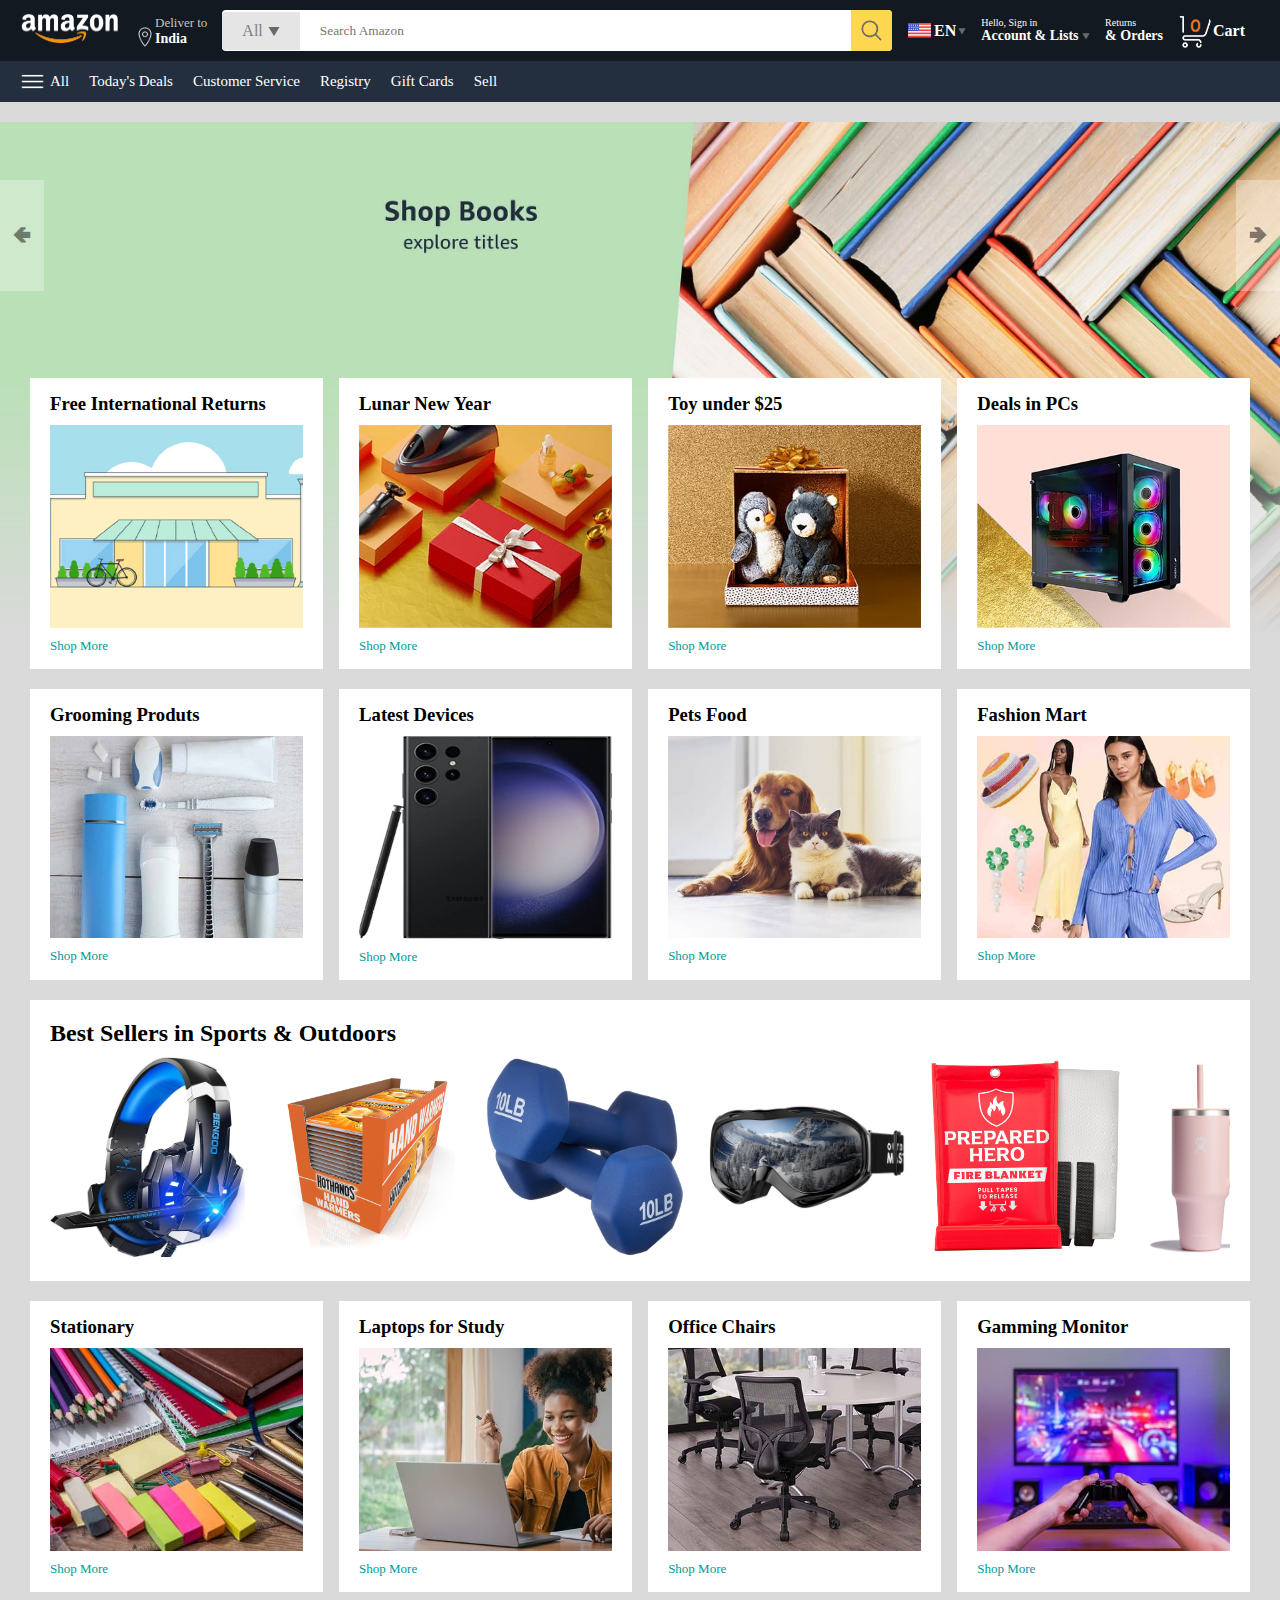
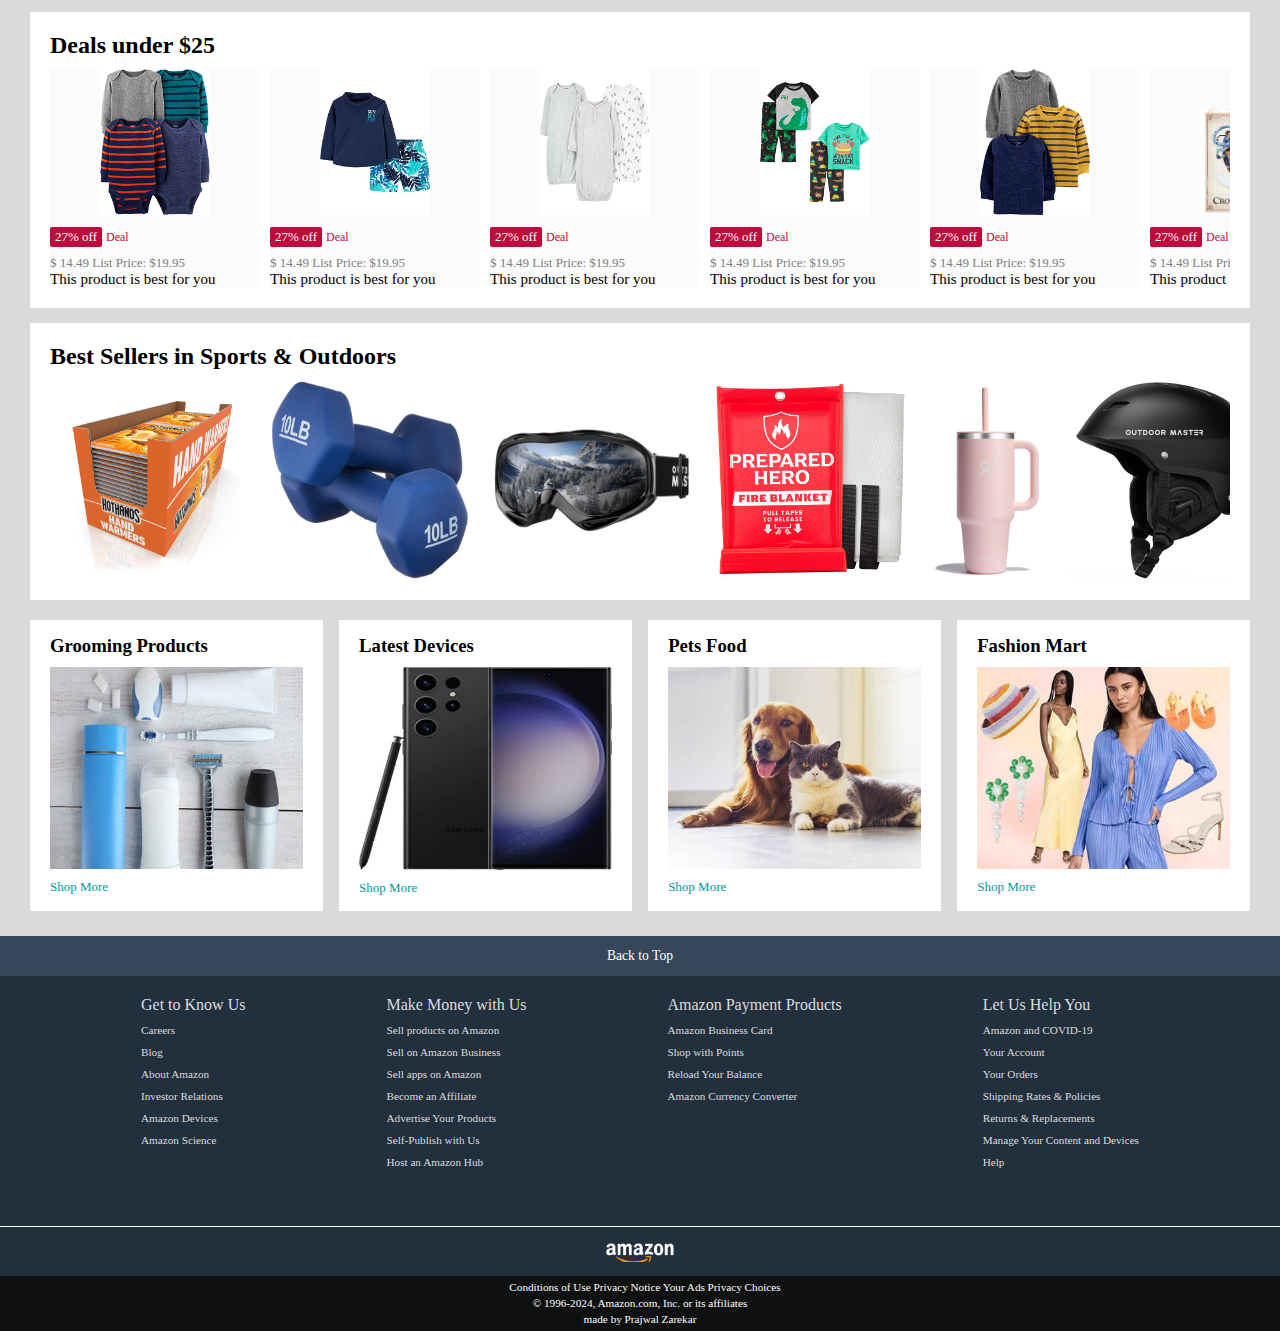
<file: index.html>
<!DOCTYPE html>
<html lang="en">
<head>
    <meta charset="UTF-8">
    <meta name="viewport" content="width=device-width, initial-scale=1.0">
    <title>Amazon Clone</title>
    <link rel="stylesheet" href="style.css">

</head>

<body>
    <nav>
        <a href="/"><img src="./assets/amazon_logo.png" width="100" alt="img"></a>

        <div class="nav-country">
            <img src="./assets/location_icon.png" height="20" alt="">
            <div>
                <p>Deliver to</p>
                <h1>India</h1>
            </div>
        </div>

        <div class="nav-search">
            <div class="nav-search-category">
                <p>All</p>
                <img src="./assets/dropdown_icon.png" height="12" alt="">
            </div>
            <input type="text" class="nav-search-input" placeholder="Search Amazon">
            <img src="./assets/search_icon.png" class="nav-search-icon" alt="">
        </div>

        <div class="nav-language">
            <img src="./assets/us_flag.png" width="25px" alt="">
            <p>EN</p>
            <img src="./assets/dropdown_icon.png" width="8px" alt="">
        </div>

        <div class="nav-text">
            <p><a href="/signin.html">Hello, Sign in</a></p>
            <h1>Account & Lists <img src="./assets/dropdown_icon.png" width="8px" alt=""></h1>
        </div>

        <div class="nav-text">
            <p>Returns</p>
            <h1>& Orders</h1>
        </div>

        <a href="/signin.html" class="mobile-user-icon" style="display: none;">
            <img src="./assets/user.png" alt="">
        </a>

        <a href="/cart.html" class="nav-cart">
            <img src="./assets/cart_icon.png" width="35px" alt="">
            <h4>Cart</h4>
        </a>
    </nav>


    <div class="nav-bottom">
        <div>
            <img src="./assets/menu_icon.png" width="25px" alt="">
            <p>All</p>
        </div>
        <p>Today's Deals</p>
        <p>Customer Service</p>
        <p>Registry</p>
        <p>Gift Cards</p>
        <p>Sell</p>
    </div>


    <div class="header-slider">
        <a href="#" class="control-prev">&#129144</a>   <!--code for arrow-->
        <a href="#" class="control-next">&#129146</a>
        <ul>
            <img src="./assets/header1.jpg" class="header-img" alt="">
            <img src="./assets/header2.jpg" class="header-img" alt="">
            <img src="./assets/header3.jpg" class="header-img" alt="">
            <img src="./assets/header4.jpg" class="header-img" alt="">
            <img src="./assets/header5.jpg" class="header-img" alt="">
            <img src="./assets/header6.jpg" class="header-img" alt="">
        </ul>
    </div>

    
    <div class="box-row header-box">
        <div class="box-col">
            <h3>Free International Returns</h3>
            <img src="./assets/box1-1.jpg" alt="">
            <a href="/">Shop More</a>
        </div>

        <div class="box-col">
            <h3>Lunar New Year</h3>
            <img src="./assets/box1-2.jpg" alt="">
            <a href="/">Shop More</a>
        </div>

        <div class="box-col">
            <h3>Toy under $25</h3>
            <img src="./assets/box1-3.jpg" alt="">
            <a href="/">Shop More</a>
        </div>

        <div class="box-col">
            <h3>Deals in PCs</h3>
            <img src="./assets/box1-4.jpg" alt="">
            <a href="/">Shop More</a>
        </div>
    </div>

    <div class="box-row">
        <div class="box-col">
            <h3>Grooming Produts</h3>
            <img src="./assets/box2-1.jpg" alt="">
            <a href="/">Shop More</a>
        </div>

        <div class="box-col">
            <h3>Latest Devices</h3>
            <img src="./assets/box2-2.jpg" alt="">
            <a href="/">Shop More</a>
        </div>

        <div class="box-col">
            <h3>Pets Food</h3>
            <img src="./assets/box2-3.jpg" alt="">
            <a href="/">Shop More</a>
        </div>

        <div class="box-col">
            <h3>Fashion Mart</h3>
            <img src="./assets/box2-4.jpg" alt="">
            <a href="/">Shop More</a>
        </div>
    </div>


    <div class="products-slider">
        <h2>Best Sellers in Sports & Outdoors</h2>
        <div class="products">
            <a href="./product.html">
                <img src="./assets/product_img.jpg" alt="">
            </a>
            <img src="./assets/product1-1.jpg" alt="">
            <img src="./assets/product1-2.jpg" alt="">
            <img src="./assets/product1-3.jpg" alt="">
            <img src="./assets/product1-4.jpg" alt="">
            <img src="./assets/product1-5.jpg" alt="">
            <img src="./assets/product1-6.jpg" alt="">
            <img src="./assets/product1-7.jpg" alt="">
            <img src="./assets/product1-8.jpg" alt="">
            <img src="./assets/product1-9.jpg" alt="">
            <img src="./assets/product1-10.jpg" alt="">
        </div>
    </div>


    <div class="box-row">
        <div class="box-col">
            <h3>Stationary</h3>
            <img src="./assets/box3-1.jpg" alt="">
            <a href="/">Shop More</a>
        </div>

        <div class="box-col">
            <h3>Laptops for Study</h3>
            <img src="./assets/box3-2.jpg" alt="">
            <a href="/">Shop More</a>
        </div>

        <div class="box-col">
            <h3>Office Chairs</h3>
            <img src="./assets/box3-3.jpg" alt="">
            <a href="/">Shop More</a>
        </div>

        <div class="box-col">
            <h3>Gamming Monitor</h3>
            <img src="./assets/box3-4.jpg" alt="">
            <a href="/">Shop More</a>
        </div>
    </div>


    <div class="products-slider-with-price">
        <h2>Deals under $25</h2>
        <div class="products">
            <div class="product-card">
                <div class="product-img-container">
                    <img src="./assets/product2-1.jpg" alt="">
                </div>
                
                <div class="product-offer">
                    <p>27% off</p> <span>Deal</span>
                </div>
                
                <p class="product-price">$ <span>14.49</span> List Price: $19.95</p>
                <h4>This product is best for you</h4>
            </div>

            <div class="product-card">
                <div class="product-img-container">
                    <img src="./assets/product2-2.jpg" alt="">
                </div>
                
                <div class="product-offer">
                    <p>27% off</p> <span>Deal</span>
                </div>
                
                <p class="product-price">$ <span>14.49</span> List Price: $19.95</p>
                <h4>This product is best for you</h4>
            </div>

            <div class="product-card">
                <div class="product-img-container">
                    <img src="./assets/product2-3.jpg" alt="">
                </div>
                
                <div class="product-offer">
                    <p>27% off</p> <span>Deal</span>
                </div>
                
                <p class="product-price">$ <span>14.49</span> List Price: $19.95</p>
                <h4>This product is best for you</h4>
            </div>

            <div class="product-card">
                <div class="product-img-container">
                    <img src="./assets/product2-4.jpg" alt="">
                </div>
                
                <div class="product-offer">
                    <p>27% off</p> <span>Deal</span>
                </div>
                
                <p class="product-price">$ <span>14.49</span> List Price: $19.95</p>
                <h4>This product is best for you</h4>
            </div>

            <div class="product-card">
                <div class="product-img-container">
                    <img src="./assets/product2-5.jpg" alt="">
                </div>
                
                <div class="product-offer">
                    <p>27% off</p> <span>Deal</span>
                </div>
                
                <p class="product-price">$ <span>14.49</span> List Price: $19.95</p>
                <h4>This product is best for you</h4>
            </div>

            <div class="product-card">
                <div class="product-img-container">
                    <img src="./assets/product2-6.jpg" alt="">
                </div>
                
                <div class="product-offer">
                    <p>27% off</p> <span>Deal</span>
                </div>
                
                <p class="product-price">$ <span>14.49</span> List Price: $19.95</p>
                <h4>This product is best for you</h4>
            </div>

            <div class="product-card">
                <div class="product-img-container">
                    <img src="./assets/product2-7.jpg" alt="">
                </div>
                
                <div class="product-offer">
                    <p>27% off</p> <span>Deal</span>
                </div>
                
                <p class="product-price">$ <span>14.49</span> List Price: $19.95</p>
                <h4>This product is best for you</h4>
            </div>

            <div class="product-card">
                <div class="product-img-container">
                    <img src="./assets/product2-8.jpg" alt="">
                </div>
                
                <div class="product-offer">
                    <p>27% off</p> <span>Deal</span>
                </div>
                
                <p class="product-price">$ <span>14.49</span> List Price: $19.95</p>
                <h4>This product is best for you</h4>
            </div>

            <div class="product-card">
                <div class="product-img-container">
                    <img src="./assets/product2-9.jpg" alt="">
                </div>
                
                <div class="product-offer">
                    <p>27% off</p> <span>Deal</span>
                </div>
                
                <p class="product-price">$ <span>14.49</span> List Price: $19.95</p>
                <h4>This product is best for you</h4>
            </div>

            <div class="product-card">
                <div class="product-img-container">
                    <img src="./assets/product2-10.jpg" alt="">
                </div>
                
                <div class="product-offer">
                    <p>27% off</p> <span>Deal</span>
                </div>
                
                <p class="product-price">$ <span>14.49</span> List Price: $19.95</p>
                <h4>This product is best for you</h4>
            </div>

            <div class="product-card">
                <div class="product-img-container">
                    <img src="./assets/product2-11.jpg" alt="">
                </div>
                
                <div class="product-offer">
                    <p>27% off</p> <span>Deal</span>
                </div>
                
                <p class="product-price">$ <span>14.49</span> List Price: $19.95</p>
                <h4>This product is best for you</h4>
            </div>
        </div>
    </div>


    <div class="products-slider">
        <h2>Best Sellers in Sports & Outdoors</h2>
        <div class="products">
            <img src="./assets/product1-1.jpg" alt="">
            <img src="./assets/product1-2.jpg" alt="">
            <img src="./assets/product1-3.jpg" alt="">
            <img src="./assets/product1-4.jpg" alt="">
            <img src="./assets/product1-5.jpg" alt="">
            <img src="./assets/product1-6.jpg" alt="">
            <img src="./assets/product1-7.jpg" alt="">
            <img src="./assets/product1-8.jpg" alt="">
            <img src="./assets/product1-9.jpg" alt="">
            <img src="./assets/product1-10.jpg" alt="">
        </div>
    </div>

    <div class="box-row">
        <div class="box-col">
            <h3>Grooming Products</h3>
            <img src="./assets/box2-1.jpg" alt="">
            <a href="/">Shop More</a>
        </div>

        <div class="box-col">
            <h3>Latest Devices</h3>
            <img src="./assets/box2-2.jpg" alt="">
            <a href="/">Shop More</a>
        </div>

        <div class="box-col">
            <h3>Pets Food</h3>
            <img src="./assets/box2-3.jpg" alt="">
            <a href="/">Shop More</a>
        </div>

        <div class="box-col">
            <h3>Fashion Mart</h3>
            <img src="./assets/box2-4.jpg" alt="">
            <a href="/">Shop More</a>
        </div>
    </div>
    

    <footer>
        <div class="foot-panel1">
            Back to Top
        </div>

        <div class="foot-panel2">
            <ul>
                <p>Get to Know Us</p>
                    <a>Careers</a>
                    <a>Blog</a>
                    <a>About Amazon</a>
                    <a>Investor Relations</a>
                    <a>Amazon Devices</a>
                    <a>Amazon Science</a>
            </ul>

            <ul>
                <p>Make Money with Us</p>
                    <a>Sell products on Amazon</a>
                    <a>Sell on Amazon Business</a>
                    <a>Sell apps on Amazon</a>
                    <a>Become an Affiliate</a>
                    <a>Advertise Your Products</a>
                    <a>Self-Publish with Us</a>
                    <a>Host an Amazon Hub</a>
            </ul>

            <ul>
                <p>Amazon Payment Products</p>
                    <a>Amazon Business Card</a>
                    <a>Shop with Points</a>
                    <a>Reload Your Balance</a>
                    <a>Amazon Currency Converter</a>
            </ul>

            <ul>
                <p>Let Us Help You</p>
                    <a>Amazon and COVID-19</a>
                    <a>Your Account</a>
                    <a>Your Orders</a>
                    <a>Shipping Rates & Policies</a>
                    <a>Returns & Replacements</a>
                    <a>Manage Your Content and Devices</a>
                    <a>Help</a>
            </ul>
        </div>

        <div class="foot-panel3">
            <div class="logo"></div>
        </div>

        <div class="foot-panel4">
            <div class="pages">
                <a>Conditions of Use</a>
                <a>Privacy Notice</a>
                <a>Your Ads Privacy Choices</a>
            </div>

            <div class="copyright">
                © 1996-2024, Amazon.com, Inc. or its affiliates
                <p>made by Prajwal Zarekar</p>
            </div>
        </div>
        
    </footer>

    <script src="script.js"></script>

</body>
</html>
</file>
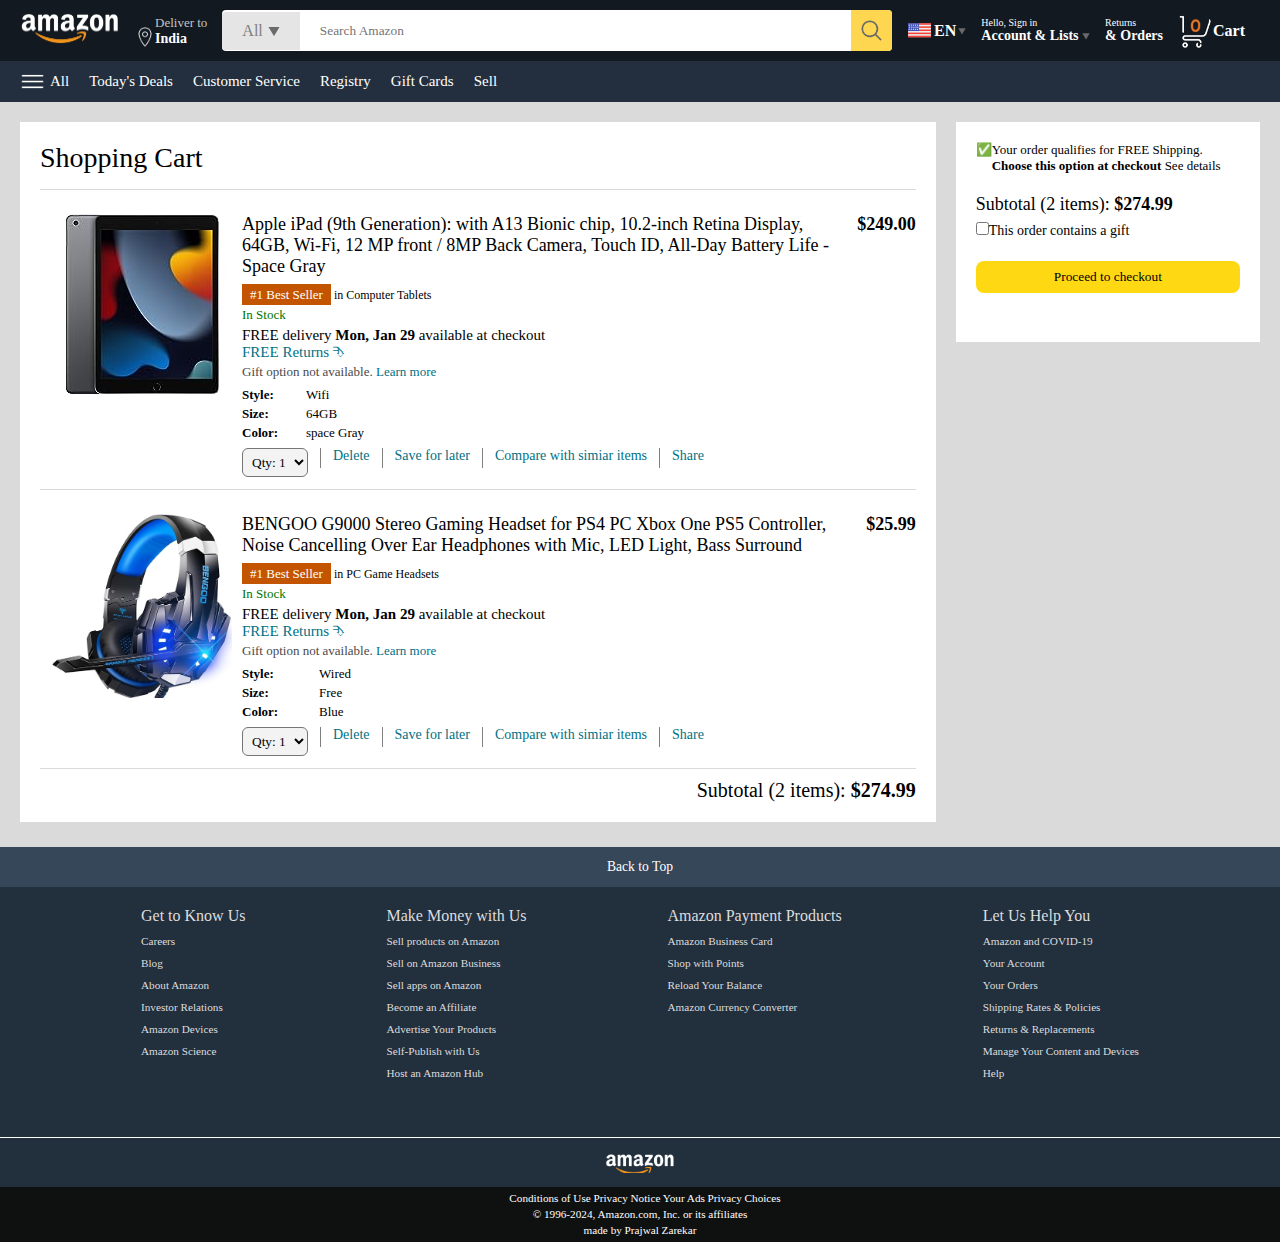
<file: cart.html>
<!DOCTYPE html>
<html lang="en">
<head>
    <meta charset="UTF-8">
    <meta name="viewport" content="width=device-width, initial-scale=1.0">
    <title>cart Page</title>

    <link rel="stylesheet" href="./style.css">

    <link rel="stylesheet" href="./cart.css">
</head>

<body>
    <nav>
        <a href="/"><img src="./assets/amazon_logo.png" width="100" alt="img"></a>

        <div class="nav-country">
            <img src="./assets/location_icon.png" height="20" alt="">
            <div>
                <p>Deliver to</p>
                <h1>India</h1>
            </div>
        </div>

        <div class="nav-search">
            <div class="nav-search-category">
                <p>All</p>
                <img src="./assets/dropdown_icon.png" height="12" alt="">
            </div>
            <input type="text" class="nav-search-input" placeholder="Search Amazon">
            <img src="./assets/search_icon.png" class="nav-search-icon" alt="">
        </div>

        <div class="nav-language">
            <img src="./assets/us_flag.png" width="25px" alt="">
            <p>EN</p>
            <img src="./assets/dropdown_icon.png" width="8px" alt="">
        </div>

        <div class="nav-text">
            <p><a href="/signin.html">Hello, Sign in</a></p>
            <h1>Account & Lists <img src="./assets/dropdown_icon.png" width="8px" alt=""></h1>
        </div>

        <div class="nav-text">
            <p>Returns</p>
            <h1>& Orders</h1>
        </div>

        <a href="" class="nav-cart">
            <img src="./assets/cart_icon.png" width="35px" alt="">
            <h4>Cart</h4>
        </a>
    </nav>


    <div class="nav-bottom">
        <div>
            <img src="./assets/menu_icon.png" width="25px" alt="">
            <p>All</p>
        </div>
        
        <p>Today's Deals</p>
        <p>Customer Service</p>
        <p>Registry</p>
        <p>Gift Cards</p>
        <p>Sell</p>
    </div>
    
    
    <div class="cart">
        <div class="cart-left">
            <h1>Shopping Cart</h1>
            <hr>
            <div class="product-cart-list">
                <img src="./assets/ipad_img.jpg" alt="" width="180px">
                <div>
                    <div class="product-cart-titleprice">
                        <p>
                            Apple iPad (9th Generation): with A13 Bionic chip, 10.2-inch 
                            Retina Display, 64GB, Wi-Fi, 12 MP front / 8MP Back Camera, 
                            Touch ID, All-Day Battery Life - Space Gray
                        </p>

                        <p><b>$249.00</b></p>
                    </div>

                    <p class="product-cart-bestseller">
                        <span>#1 Best Seller</span> in Computer Tablets
                    </p>
                    <p class="product-cart-stock">In Stock</p>
                    <p class="product-cart-delivery">FREE delivery <b>Mon, Jan 29</b> available at checkout</p>
                    <p class="product-cart-returns">FREE Returns &#11191</p>
                    <p class="product-cart-giftoption">Gift option not available. <span>Learn more</span></p>

                    <div class="product-cart-specs">
                        <p><b>Style:</b></p> <p>Wifi</p>
                        <p><b>Size:</b></p> <p>64GB</p>
                        <p><b>Color:</b></p> <p>space Gray</p>
                    </div>

                    <div class="cart-list-action">
                        <select>
                            <option value="1">Qty: 1</option>
                            <option value="2">Qty: 2</option>
                            <option value="3">Qty: 3</option>
                            <option value="4">Qty: 4</option>
                            <option value="5">Qty: 5</option>
                        </select>
                        <hr>

                        <p class="action-btn">Delete</p>
                        <hr>
                        <p class="action-btn">Save for later</p>
                        <hr>
                        <p class="action-btn">Compare with simiar items</p>
                        <hr>
                        <p class="action-btn">Share</p>

                    </div>
                </div>
            </div>
            <hr>

            <div class="product-cart-list">
                <img src="./assets/product_img.jpg" alt="" width="180px">
                <div>
                    <div class="product-cart-titleprice">
                        <p>
                            BENGOO G9000 Stereo Gaming Headset for PS4 PC Xbox One PS5 
                            Controller, Noise Cancelling Over Ear Headphones with Mic, 
                            LED Light, Bass Surround
                        </p>

                        <p><b>$25.99</b></p>
                    </div>

                    <p class="product-cart-bestseller">
                        <span>#1 Best Seller</span> in PC Game Headsets
                    </p>
                    <p class="product-cart-stock">In Stock</p>
                    <p class="product-cart-delivery">FREE delivery <b>Mon, Jan 29</b> available at checkout</p>
                    <p class="product-cart-returns">FREE Returns &#11191</p>
                    <p class="product-cart-giftoption">Gift option not available. <span>Learn more</span></p>

                    <div class="product-cart-specs">
                        <p><b>Style:</b></p> <p>Wired</p>
                        <p><b>Size:</b></p> <p>Free</p>
                        <p><b>Color:</b></p> <p>Blue</p>
                    </div>

                    <div class="cart-list-action">
                        <select>
                            <option value="1">Qty: 1</option>
                            <option value="2">Qty: 2</option>
                            <option value="3">Qty: 3</option>
                            <option value="4">Qty: 4</option>
                            <option value="5">Qty: 5</option>
                        </select>
                        <hr>

                        <p class="action-btn">Delete</p>
                        <hr>
                        <p class="action-btn">Save for later</p>
                        <hr>
                        <p class="action-btn">Compare with simiar items</p>
                        <hr>
                        <p class="action-btn">Share</p>

                    </div>
                </div>
            </div>
            <hr>
            
            <div class="cart-list-subtotal">
                Subtotal (2 items): <b>$274.99</b>
            </div>
        </div>
        
        
        <div class="cart-right">
            <div class="cart-free-delivery">
                <p>&#x2705</p>
                <p>Your order qualifies for FREE Shipping. <b>Choose this option at 
                    checkout</b> See details</p>
            </div>

            <p class="cart-subtotal">Subtotal (2 items): <b>$274.99</b></p>
            <p class="cart-right-gift"><input type="checkbox">This order contains a gift</p>

            <button>Proceed to checkout</button>
        </div>
    </div>


    <footer>
        <div class="foot-panel1">
            Back to Top
        </div>

        <div class="foot-panel2">
            <ul>
                <p>Get to Know Us</p>
                    <a>Careers</a>
                    <a>Blog</a>
                    <a>About Amazon</a>
                    <a>Investor Relations</a>
                    <a>Amazon Devices</a>
                    <a>Amazon Science</a>
            </ul>

            <ul>
                <p>Make Money with Us</p>
                    <a>Sell products on Amazon</a>
                    <a>Sell on Amazon Business</a>
                    <a>Sell apps on Amazon</a>
                    <a>Become an Affiliate</a>
                    <a>Advertise Your Products</a>
                    <a>Self-Publish with Us</a>
                    <a>Host an Amazon Hub</a>
            </ul>

            <ul>
                <p>Amazon Payment Products</p>
                    <a>Amazon Business Card</a>
                    <a>Shop with Points</a>
                    <a>Reload Your Balance</a>
                    <a>Amazon Currency Converter</a>
            </ul>

            <ul>
                <p>Let Us Help You</p>
                    <a>Amazon and COVID-19</a>
                    <a>Your Account</a>
                    <a>Your Orders</a>
                    <a>Shipping Rates & Policies</a>
                    <a>Returns & Replacements</a>
                    <a>Manage Your Content and Devices</a>
                    <a>Help</a>
            </ul>
        </div>

        <div class="foot-panel3">
            <div class="logo"></div>
        </div>

        <div class="foot-panel4">
            <div class="pages">
                <a>Conditions of Use</a>
                <a>Privacy Notice</a>
                <a>Your Ads Privacy Choices</a>
            </div>

            <div class="copyright">
                © 1996-2024, Amazon.com, Inc. or its affiliates
                <p>made by Prajwal Zarekar</p>
            </div>
        </div>
        
    </footer>
</body>
</html>
</file>
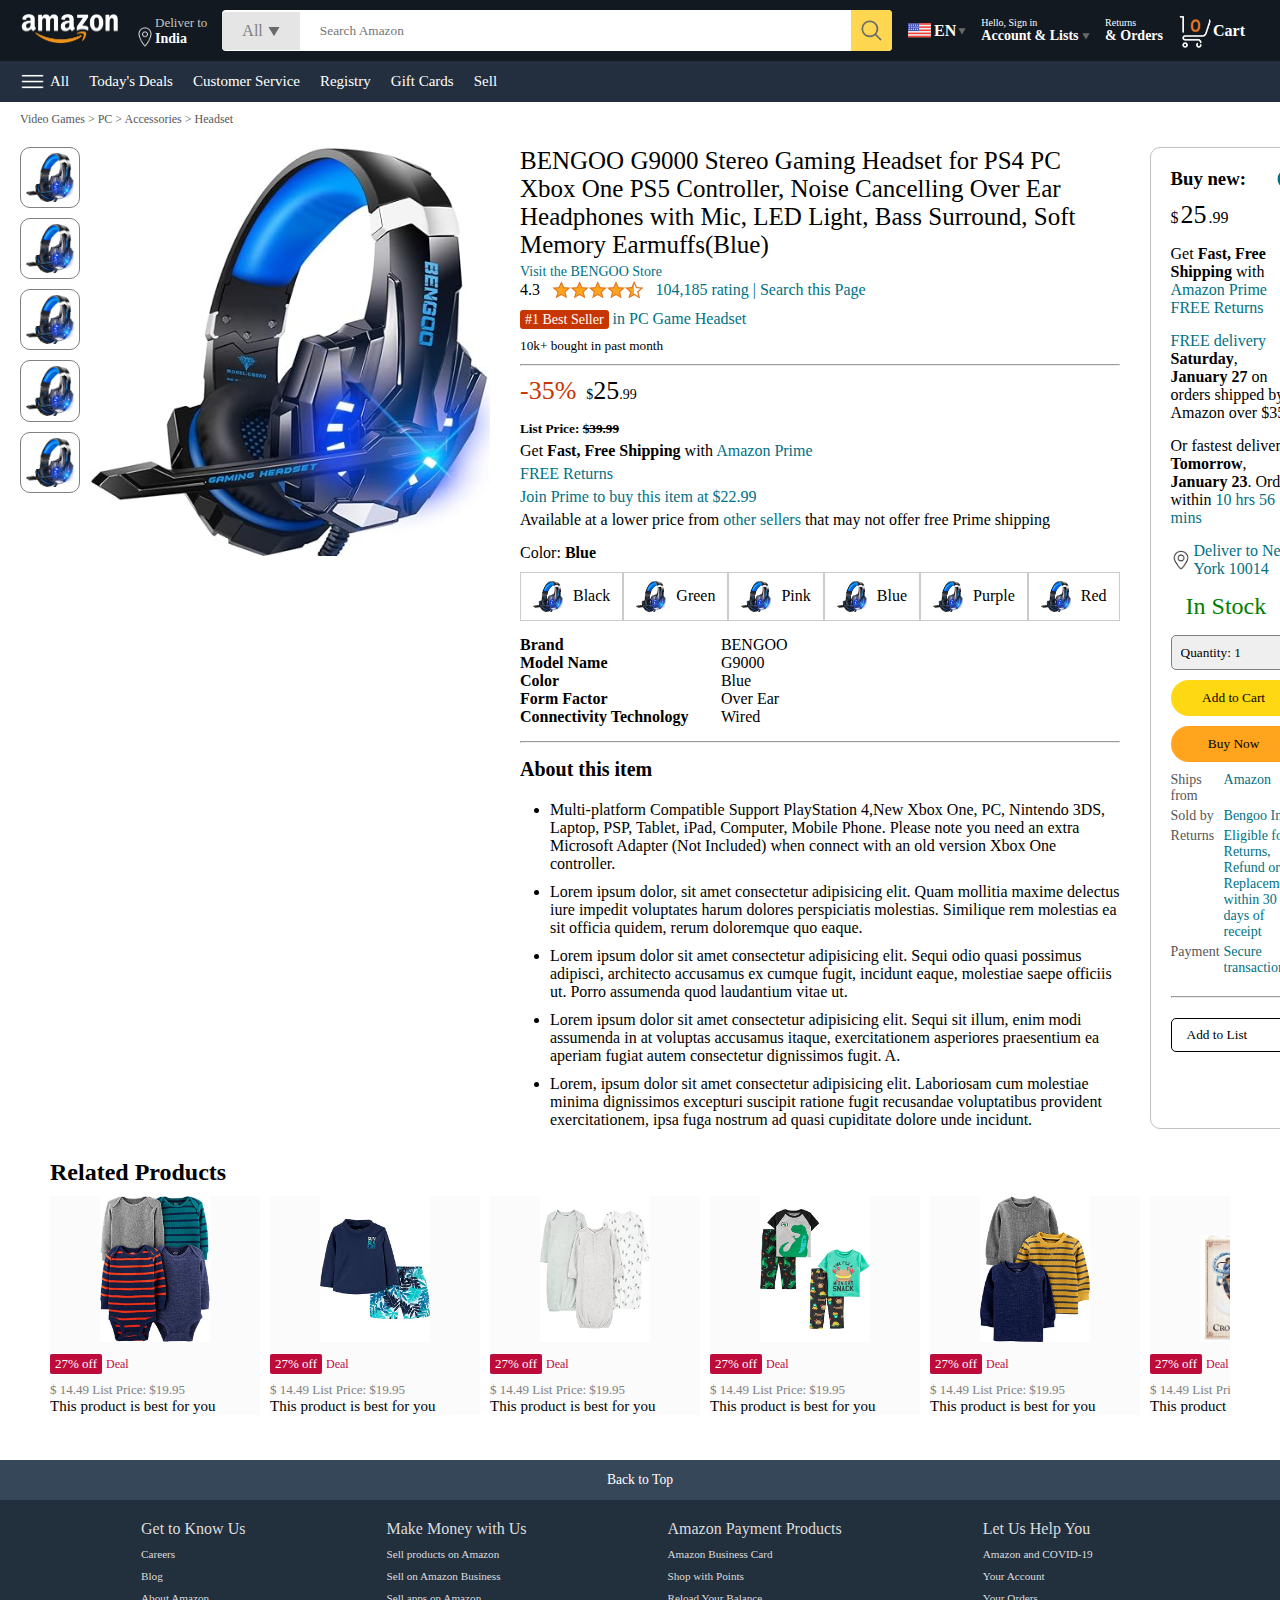
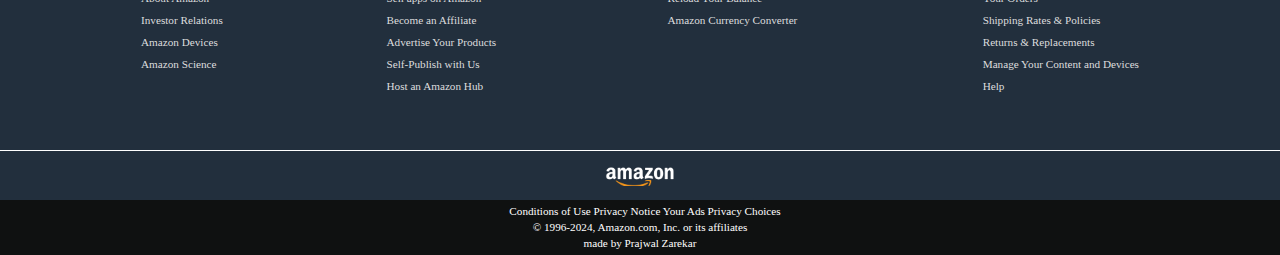
<file: product.html>
<!DOCTYPE html>
<html lang="en">
<head>
    <meta charset="UTF-8">
    <meta name="viewport" content="width=device-width, initial-scale=1.0">
    <title>Product Page</title>
    
    <link rel="stylesheet" href="style.css">
    
    <link rel="stylesheet" href="product.css">
</head>
<body>
    <nav>
        <a href="/"><img src="./assets/amazon_logo.png" width="100" alt="img"></a>

        <div class="nav-country">
            <img src="./assets/location_icon.png" height="20" alt="">
            <div>
                <p>Deliver to</p>
                <h1>India</h1>
            </div>
        </div>

        <div class="nav-search">
            <div class="nav-search-category">
                <p>All</p>
                <img src="./assets/dropdown_icon.png" height="12" alt="">
            </div>
            <input type="text" class="nav-search-input" placeholder="Search Amazon">
            <img src="./assets/search_icon.png" class="nav-search-icon" alt="">
        </div>

        <div class="nav-language">
            <img src="./assets/us_flag.png" width="25px" alt="">
            <p>EN</p>
            <img src="./assets/dropdown_icon.png" width="8px" alt="">
        </div>

        <div class="nav-text">
            <p><a href="/signin.html">Hello, Sign in</a></p>
            <h1>Account & Lists <img src="./assets/dropdown_icon.png" width="8px" alt=""></h1>
        </div>

        <div class="nav-text">
            <p>Returns</p>
            <h1>& Orders</h1>
        </div>

        <a href="/cart.html" class="nav-cart">
            <img src="./assets/cart_icon.png" width="35px" alt="">
            <h4>Cart</h4>
        </a>
    </nav>


    <div class="nav-bottom">
        <div>
            <img src="./assets/menu_icon.png" width="25px" alt="">
            <p>All</p>
        </div>
        <p>Today's Deals</p>
        <p>Customer Service</p>
        <p>Registry</p>
        <p>Gift Cards</p>
        <p>Sell</p>
    </div>

    <p class="breadcrum">
        Video Games > PC > Accessories > Headset
    </p>

    <div class="product-display">
        <div class="product-d-image">
            <div class="product-icons">
                <img src="./assets/product_img.jpg" width="60" alt="">
                <img src="./assets/product_img.jpg" width="60" alt="">
                <img src="./assets/product_img.jpg" width="60" alt="">
                <img src="./assets/product_img.jpg" width="60" alt="">
                <img src="./assets/product_img.jpg" width="60" alt="">
            </div>

            <div class="product-main-image">
                <img src="./assets/product_img.jpg" alt="" width="400">
            </div>
        </div>


        <div class="product-d-details">
            <p class="product-title">
                BENGOO G9000 Stereo Gaming Headset for PS4 PC Xbox One PS5 Controller,
                Noise Cancelling Over Ear Headphones with Mic, LED Light, Bass Surround,
                Soft Memory Earmuffs(Blue)
            </p>
            
            <p class="brand-store">Visit the BENGOO Store</p>

            <div class="product-rating">
                <div>
                    <div>4.3 <img src="./assets/rating_img.png" alt="" height="20px"></div>
                    <p>104,185 rating | Search this Page</p>
                </div>

                <p><span>#1 Best Seller</span> in PC Game Headset</p>
                <h5>10k+ bought in past month</h5>
                <hr>
            </div>

            <div class="product-d-price">
                <div>
                    <p>-35%</p>
                    <h1>$<span>25</span>.99</h1>
                </div>
                <h5>List Price: <span>$39.99</span></h5>
                <p>Get <b>Fast, Free Shipping</b> with <span>Amazon Prime</span></p>
                <p><span>FREE Returns</span></p>
                <p><span>Join Prime to buy this item at $22.99</span></p>
                <p>Available at a lower price from <span>other sellers</span> that 
                    may not offer free Prime shipping</p>
            </div>

            <div class="product-color-selection">
                <p>Color: <b>Blue</b></p>
                <div class="product-color-options">
                    <div class="option">
                        <img src="./assets/product_img.jpg" alt="" width="30px">
                        <p>Black</p>
                    </div>
                    
                    <div class="option">
                        <img src="./assets/product_img.jpg" alt="" width="30px">
                        <p>Green</p>
                    </div>
                    
                    <div class="option">
                        <img src="./assets/product_img.jpg" alt="" width="30px">
                        <p>Pink</p>
                    </div>
                    
                    <div class="option">
                        <img src="./assets/product_img.jpg" alt="" width="30px">
                        <p>Blue</p>
                    </div>
                    
                    <div class="option">
                        <img src="./assets/product_img.jpg" alt="" width="30px">
                        <p>Purple</p>
                    </div>
                    
                    <div class="option">
                        <img src="./assets/product_img.jpg" alt="" width="30px">
                        <p>Red</p>
                    </div>
                </div>
            </div>

            <div class="product-info">
                <p><b>Brand</b></p> <p>BENGOO</p>
                <p><b>Model Name</b></p> <p>G9000</p>
                <p><b>Color</b></p> <p>Blue</p>
                <p><b>Form Factor</b></p> <p>Over Ear</p>
                <p><b>Connectivity Technology</b></p> <p>Wired</p>
            </div>
            <hr>

            <div class="product-description">
                <h1>About this item</h1>
                <ul>
                    <li>
                        Multi-platform Compatible Support PlayStation 4,New Xbox One, PC,
                        Nintendo 3DS, Laptop, PSP, Tablet, iPad, Computer, Mobile Phone.
                        Please note you need an extra Microsoft Adapter (Not Included) when
                        connect with an old version Xbox One controller.
                    </li>
                    
                    <li>
                        Lorem ipsum dolor, sit amet consectetur adipisicing elit. Quam 
                        mollitia maxime delectus iure impedit voluptates harum dolores 
                        perspiciatis molestias. Similique rem molestias ea sit officia 
                        quidem, rerum doloremque quo eaque.
                    </li>
                    
                    <li>
                        Lorem ipsum dolor sit amet consectetur adipisicing elit. Sequi 
                        odio quasi possimus adipisci, architecto accusamus ex cumque 
                        fugit, incidunt eaque, molestiae saepe officiis ut. Porro 
                        assumenda quod laudantium vitae ut.
                    </li>
                    
                    <li>
                        Lorem ipsum dolor sit amet consectetur adipisicing elit. Sequi 
                        sit illum, enim modi assumenda in at voluptas accusamus itaque, 
                        exercitationem asperiores praesentium ea aperiam fugiat autem 
                        consectetur dignissimos fugit. A.
                    </li>
                    
                    <li>
                        Lorem, ipsum dolor sit amet consectetur adipisicing elit. 
                        Laboriosam cum molestiae minima dignissimos excepturi suscipit 
                        ratione fugit recusandae voluptatibus provident exercitationem, 
                        ipsa fuga nostrum ad quasi cupiditate dolore unde incidunt.
                    </li>
                </ul>
            </div>
        </div>
        

        <div class="product-d-purchase">
            <div class="title">
                <h3>Buy new:</h3> <img src="./assets/circle_icon.png" alt="" width="20px">
            </div>

            <h1 class="price">$<span>25</span>.99</h1>

            <div class="gap">
                <p>Get <b>Fast, Free Shipping</b> with <span>Amazon Prime</span></p>
                <p><span>FREE Returns</span></p>
            </div>

            <div class="gap">
                <p><span>FREE delivery</span> <b>Saturday</b>,</p>
                <p><b>January 27</b> on orders shipped by Amazon over $35</p>
            </div>

            <div class="gap">
                <p>Or fastest delivery <b>Tomorrow</b>, <b>January 23</b>. 
                    Order within <span>10 hrs 56 mins</span></p>
            </div>

            <div class="delivery-location">
                <img src="./assets/location_icon_dark.png" alt="" width="20px">
                <p><span>Deliver to New York 10014</span></p>
            </div>

            <h2 class="product-stock">In Stock</h2>

            <select class="product-quantity">
                <option value="1">Quantity: 1</option>
                <option value="2">Quantity: 2</option>
                <option value="3">Quantity: 3</option>
            </select> 

            <button class="btn">Add to Cart</button>
            <button class="btn product-buy">Buy Now</button>

            <div class="product-seller-info">
                <p>Ships from</p> <p><span>Amazon</span></p>
                <p>Sold by</p> <p><span>Bengoo Inc.</span></p>
                <p>Returns</p> <p><span>Eligible for Returns, Refund or Replacement 
                    within 30 days of receipt</span></p>
                <p>Payment</p> <p><span>Secure transaction</span></p>
            </div>
            <hr>

            <button class="product-add-list">Add to List</button>
        </div>
    </div>


    <div class="products-slider-with-price">
        <h2>Related Products</h2>
        <div class="products">
            <div class="product-card">
                <div class="product-img-container">
                    <img src="./assets/product2-1.jpg" alt="">
                </div>
                
                <div class="product-offer">
                    <p>27% off</p> <span>Deal</span>
                </div>
                
                <p class="product-price">$ <span>14.49</span> List Price: $19.95</p>
                <h4>This product is best for you</h4>
            </div>

            <div class="product-card">
                <div class="product-img-container">
                    <img src="./assets/product2-2.jpg" alt="">
                </div>
                
                <div class="product-offer">
                    <p>27% off</p> <span>Deal</span>
                </div>
                
                <p class="product-price">$ <span>14.49</span> List Price: $19.95</p>
                <h4>This product is best for you</h4>
            </div>

            <div class="product-card">
                <div class="product-img-container">
                    <img src="./assets/product2-3.jpg" alt="">
                </div>
                
                <div class="product-offer">
                    <p>27% off</p> <span>Deal</span>
                </div>
                
                <p class="product-price">$ <span>14.49</span> List Price: $19.95</p>
                <h4>This product is best for you</h4>
            </div>

            <div class="product-card">
                <div class="product-img-container">
                    <img src="./assets/product2-4.jpg" alt="">
                </div>
                
                <div class="product-offer">
                    <p>27% off</p> <span>Deal</span>
                </div>
                
                <p class="product-price">$ <span>14.49</span> List Price: $19.95</p>
                <h4>This product is best for you</h4>
            </div>

            <div class="product-card">
                <div class="product-img-container">
                    <img src="./assets/product2-5.jpg" alt="">
                </div>
                
                <div class="product-offer">
                    <p>27% off</p> <span>Deal</span>
                </div>
                
                <p class="product-price">$ <span>14.49</span> List Price: $19.95</p>
                <h4>This product is best for you</h4>
            </div>

            <div class="product-card">
                <div class="product-img-container">
                    <img src="./assets/product2-6.jpg" alt="">
                </div>
                
                <div class="product-offer">
                    <p>27% off</p> <span>Deal</span>
                </div>
                
                <p class="product-price">$ <span>14.49</span> List Price: $19.95</p>
                <h4>This product is best for you</h4>
            </div>

            <div class="product-card">
                <div class="product-img-container">
                    <img src="./assets/product2-7.jpg" alt="">
                </div>
                
                <div class="product-offer">
                    <p>27% off</p> <span>Deal</span>
                </div>
                
                <p class="product-price">$ <span>14.49</span> List Price: $19.95</p>
                <h4>This product is best for you</h4>
            </div>

            <div class="product-card">
                <div class="product-img-container">
                    <img src="./assets/product2-8.jpg" alt="">
                </div>
                
                <div class="product-offer">
                    <p>27% off</p> <span>Deal</span>
                </div>
                
                <p class="product-price">$ <span>14.49</span> List Price: $19.95</p>
                <h4>This product is best for you</h4>
            </div>

            <div class="product-card">
                <div class="product-img-container">
                    <img src="./assets/product2-9.jpg" alt="">
                </div>
                
                <div class="product-offer">
                    <p>27% off</p> <span>Deal</span>
                </div>
                
                <p class="product-price">$ <span>14.49</span> List Price: $19.95</p>
                <h4>This product is best for you</h4>
            </div>

            <div class="product-card">
                <div class="product-img-container">
                    <img src="./assets/product2-10.jpg" alt="">
                </div>
                
                <div class="product-offer">
                    <p>27% off</p> <span>Deal</span>
                </div>
                
                <p class="product-price">$ <span>14.49</span> List Price: $19.95</p>
                <h4>This product is best for you</h4>
            </div>

            <div class="product-card">
                <div class="product-img-container">
                    <img src="./assets/product2-11.jpg" alt="">
                </div>
                
                <div class="product-offer">
                    <p>27% off</p> <span>Deal</span>
                </div>
                
                <p class="product-price">$ <span>14.49</span> List Price: $19.95</p>
                <h4>This product is best for you</h4>
            </div>
        </div>
    </div>


    <footer>
        <div class="foot-panel1">
            Back to Top
        </div>

        <div class="foot-panel2">
            <ul>
                <p>Get to Know Us</p>
                    <a>Careers</a>
                    <a>Blog</a>
                    <a>About Amazon</a>
                    <a>Investor Relations</a>
                    <a>Amazon Devices</a>
                    <a>Amazon Science</a>
            </ul>

            <ul>
                <p>Make Money with Us</p>
                    <a>Sell products on Amazon</a>
                    <a>Sell on Amazon Business</a>
                    <a>Sell apps on Amazon</a>
                    <a>Become an Affiliate</a>
                    <a>Advertise Your Products</a>
                    <a>Self-Publish with Us</a>
                    <a>Host an Amazon Hub</a>
            </ul>

            <ul>
                <p>Amazon Payment Products</p>
                    <a>Amazon Business Card</a>
                    <a>Shop with Points</a>
                    <a>Reload Your Balance</a>
                    <a>Amazon Currency Converter</a>
            </ul>

            <ul>
                <p>Let Us Help You</p>
                    <a>Amazon and COVID-19</a>
                    <a>Your Account</a>
                    <a>Your Orders</a>
                    <a>Shipping Rates & Policies</a>
                    <a>Returns & Replacements</a>
                    <a>Manage Your Content and Devices</a>
                    <a>Help</a>
            </ul>
        </div>

        <div class="foot-panel3">
            <div class="logo"></div>
        </div>

        <div class="foot-panel4">
            <div class="pages">
                <a>Conditions of Use</a>
                <a>Privacy Notice</a>
                <a>Your Ads Privacy Choices</a>
            </div>

            <div class="copyright">
                © 1996-2024, Amazon.com, Inc. or its affiliates
                <p>made by Prajwal Zarekar</p>
            </div>
        </div>
        
    </footer>
    
</body>
</html>
</file>
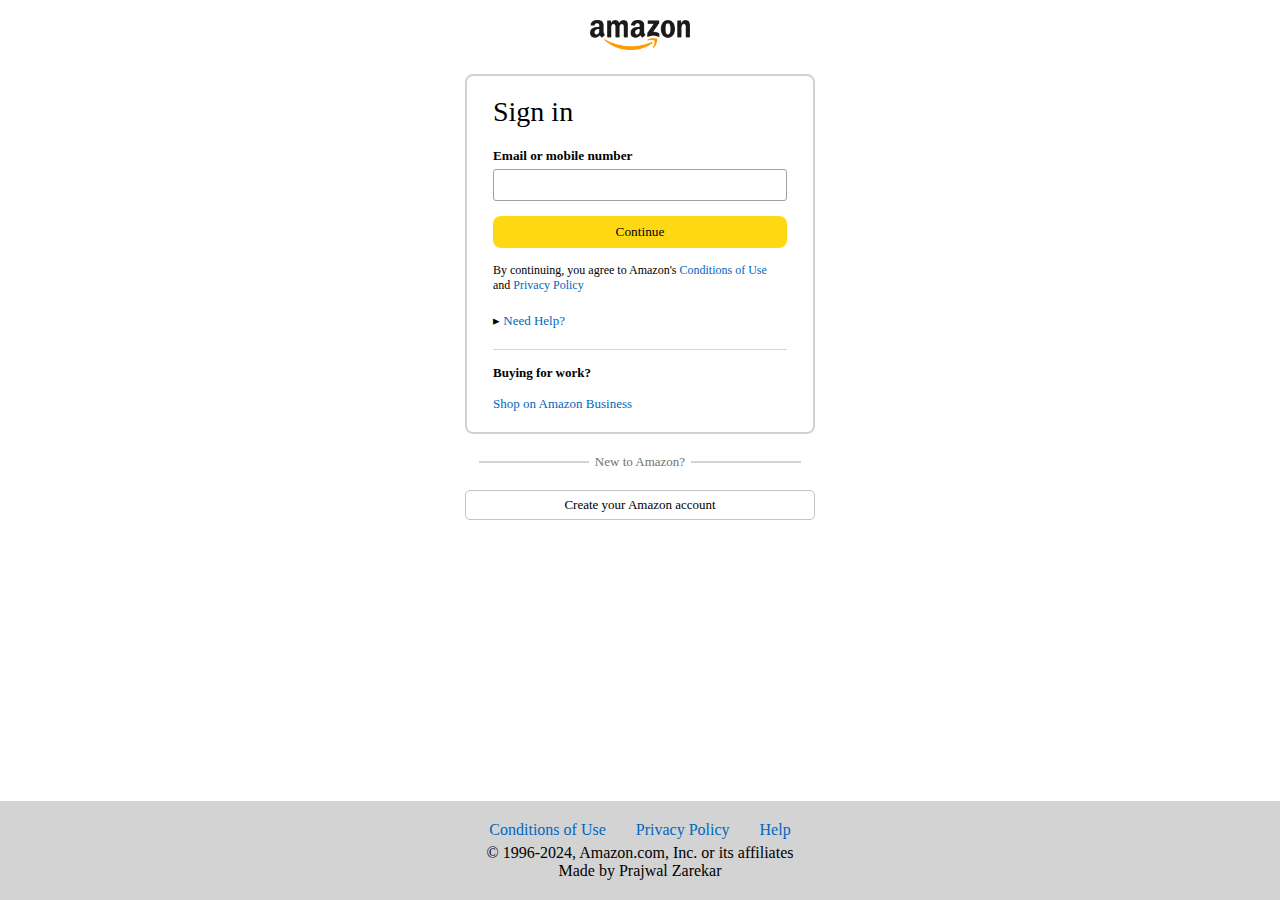
<file: signin.html>
<!DOCTYPE html>
<html lang="en">
<head>
    <meta charset="UTF-8">
    <meta name="viewport" content="width=device-width, initial-scale=1.0">
    <title>Sign In Page</title>

    <link rel="stylesheet" href="signin.css">

</head>

<body>
    <a href="/"><img class="logo" src="./assets/amazon_logo_dark.png" alt="" 
        width="100px"></a>
    
    <div class="signin-container">
        <h1 class="signin-title">Sign in</h1>
        <h5 class="input-lable">Email or mobile number</h5>
        
        <input type="text">
        
        <button>Continue</button>
        
        <p class="signin-condition">By continuing, you agree to Amazon's 
            <span>Conditions of Use</span> and <span>Privacy Policy</span>
        </p>

        <p class="signin-help">&#9656 <span>Need Help?</span></p>
        <hr>

        <h4>Buying for work?</h4>
        <p class="signin-business"><span>Shop on Amazon Business</span></p>
    </div>

    <div class="signin-bottom">
        <hr>
        <p>New to Amazon?</p>
        <hr>
    </div>

    <button class="signin-signup-btn">Create your Amazon account</button>

    
    <footer>
        <div class="footer-links">
            <a href="#">Conditions of Use</a>
            <a href="#">Privacy Policy</a>
            <a href="#">Help</a>
        </div>

        <p class="footer-copyright">
            © 1996-2024, Amazon.com, Inc. or its affiliates<br>
            Made by Prajwal Zarekar
        </p>
    </footer>
</body>
</html>
</file>
<file: style.css>
*{
    padding: 0;
    margin: 0;
    box-sizing: border-box;
    font-family: Georgia, 'Times New Roman', Times, serif;
}

body{
    background-color: #dadada;
}

a{
    text-decoration: none;
    color: inherit;
}

nav{
    display: flex;
    align-items: center;
    justify-content: space-between;
    background: #131921;
    padding: 10px 20px;
    color: white;
}

.nav-country{
    display: flex;
    align-items: end;
    margin-left: 15px;
    font-size: 13px;
    color: #c4c4c4;
}

.nav-country h1{
    color: #fff;
    font-size: 14px;
}

.nav-search{
    flex: 1;
    display: flex;
    align-items: center;
    background: #fff;
    color: gray;
    max-width: 1000px;
    border-radius: 4px;
    margin-left: 15px;
}

.nav-search-category{
    display: flex;
    align-items: center;
    padding: 10px 20px;
    gap: 5px;
    background: #e5e5e5;
    border-radius: 4px 0 0 4px;
}

.nav-search-input{
    border: none;
    outline: none;
    padding-left: 20px;
    width: 100%;
}

.nav-search-icon{
    max-width: 41px;
    padding: 8px;
    background: #ffd64f;
    border-radius: 0 4px 4px 0;
}

.nav-language{
    display: flex;
    align-items: center;
    gap: 2px;
    font-weight: 600;
    margin-left: 15px;
}

.nav-text{
    margin-left: 15px;
}

.nav-text p{
    font-size: 10px;
}

.nav-text h1{
    font-size: 14px;
}

.nav-cart{
    display: flex;
    align-items: center;
    margin: 0px 15px;
}

.nav-bottom{
    display: flex;
    align-items: center;
    gap: 20px;
    padding: 8px 20px;
    background: #232f3e;
    color: #fff;
    font-size: 15px;
}

.nav-bottom div{
    display: flex;
    align-items: center;
    gap: 5px;
    font-weight: 500;
}

.header-slider ul{
    display: flex;
    overflow-y: hidden;
}

.header-img{
    max-width: 100%;
    mask-image: linear-gradient(to bottom, #000000 50%, transparent 100%);
}

.header-slider a{
    position: absolute;
    top: 20%;
    z-index: 1;
    padding: 5vh 1vw;   /*viewport height & width*/
    background: #ffffff4f;
    color: #0000007b;
    text-decoration: none;
    font-weight: 600;
    font-size: 18px;
    cursor: pointer;
}

.control-next{
    right: 0;
}

.box-row{
    display: flex;
    flex-wrap: wrap;
    row-gap: 20px;
    justify-content: space-between;
    margin: 20px 30px;
}

.box-col{
    display: flex;
    flex-direction: column;
    gap: 10px;
    padding: 15px 20px;
    background: #fff;
    max-width: 24%;
    min-height: 200px;
    z-index: 1;
}

.box-col a{
    font-size: 13px;
    color: #009999;
    font-weight: 500;
}

.header-box{
    margin-top: -20vw;
}

.products-slider{
    background: #fff;
    margin: 0 30px;
    padding: 20px;
    margin-bottom: 15px;
}

.products-slider .products{
    display: flex;
    overflow-x: auto;
    gap: 20px;
    margin-top: 10px;
}

.products-slider .products img{
    max-height: 200px;
    max-width: 200px;
}

.products-slider .products::-webkit-scrollbar{
    display: none;
}

.products-slider-with-price{
    background: #fff;
    margin: 0 30px;
    padding: 20px;
    margin-bottom: 15px;
}

.products-slider-with-price .products{
    display: flex;
    overflow-x: auto;
    gap: 10px;
    margin-top: 10px;
}

.products-slider-with-price .products::-webkit-scrollbar{
    display: none;
}

.product-card{
    display: flex;
    flex-direction: column;
    justify-content: end;
    min-width: 210px;
    background: #fbfbfb;
}

.product-card img{
    width: 110px;
    margin: 0 50px;
}

.product-offer p{
    background: #be0b3b;
    color: #fff;
    display: inline-block;
    padding: 2px 5px;
    border-radius: 2px;
    margin: 8px 0;
    font-size: 13px;
}

.product-offer span{
    color: #be0b3b;
    font-weight: 500;
    font-size: 12px;
}

.product-price{
    color: gray;
    font-size: 13px;
}

.product-card h4{
    color: black;
    font-size: 15px;
    font-weight: 400;
}

/* footer */
footer{
    margin-top: 25px;
}

.foot-panel1{
    background-color: #37475a;
    color: white;
    height: 40px;
    display: flex;
    justify-content: center;
    align-items: center;
    font-size: 0.85rem;
}

.foot-panel2{
    background-color: #222f3d;
    columns: white;
    height: 250px;
    display: flex;
    justify-content: space-evenly;
}

ul{
    margin-top: 20px;
}

ul p{
    color: #dddddd;
}

ul a{
    display: block;
    font-size: 0.7rem;
    margin-top: 10px;
    color: #dddddd;
}

.foot-panel3{
    background-color: #222f3d;
    columns: white;
    border-top: 0.5px solid white;
    height: 50px;
    display: flex;
    justify-content: center;
    align-items: center;
}

.logo{
    background-image: url("./assets/amazon_logo.png");
    background-size: cover;
    height: 20px;
    width: 70px;
}

.foot-panel4{
    background-color: #0f1111;
    color: white;
    height: 55px;
    font-size: 0.7rem;
    text-align: center;
}

.pages {
    padding-top: 5px;
    margin-left: 10px;
}

.copyright{
    padding-top: 4px;
}

.copyright p{
    padding-top: 4px;
}


/* -------- Media query -------- */

/* Responsiveness of website */

@media only screen and (max-width: 900px){
    nav{
        flex-wrap: wrap;
    }
    .nav-search{
        order: 7;
        margin: 15px 0 5px;
        min-width: 300px;
    }
    .box-col{
        max-width: 48%;
    }
}

@media only screen and (max-width: 600px){
    .nav-country{
        display: none;
    }
    .nav-language{
        display: none;
    }
    .nav-text{
        display: none;
    }
    .nav-bottom{
        font-size: 13px;
        gap: 10px;
        overflow-x: scroll;
    }
    .nav-bottom::-webkit-scrollbar{
        display: none;
    }
    .nav-bottom p{
        text-wrap: nowrap;
    }
    .mobile-user-icon{
        display: flex !important;
        flex: 1;
        justify-content: flex-end;
    }
    .mobile-user-icon img{
        width: 25px;
    }
    .nav-cart h4{
        display: none;
    }
    .nav-cart img{
        width: 25px;
    }
    .header-slider a{
        top: 24%;
        padding: 2vh 1vw;
        font-size: 15px;
    }
    .box-col{
        max-width: 100%;
        width: 100%;
    }
    /* footer{
        justify-content: center;
        flex-direction: column;
        font-size: 14px;
    } */
}
</file>
<file: cart.css>
.cart{
    display: flex;
    gap: 20px;
    margin: 20px;
}

.cart-left{
    background: white;
    padding: 20px;
}

.cart-left h1{
    font-size: 28px;
    font-weight: 400;
    margin-bottom: 15px;
}

.cart-left hr{
    border: none;
    height: 1px;
    background: #dadada;
}

.product-cart-list{
    display: flex;
    align-items: start;
    gap: 10px;
    padding: 24px 0 12px 12px;
}

.product-cart-titleprice{
    display: flex;
    gap: 20px;
    font-size: 18px;
}

.product-cart-bestseller{
    font-size: 12px;
    margin-top: 10px;
}

.product-cart-bestseller span{
    font-size: 13px;
    background: #c45500;
    color: #fff;
    padding: 3px 8px;
}

.product-cart-stock{
    font-size: 13px;
    color: #007600;
    margin: 4px 0;
}

.product-cart-delivery{
    font-size: 15px;
}

.product-cart-returns{
    font-size: 15px;
    color: #007185;
    font-weight: 400;
}

.product-cart-giftoption{
    color: #494949;
    font-size: 13px;
    margin: 3px 0;
}

.product-cart-giftoption span{
    color: #007185;
}

.product-cart-specs{
    max-width: 150px;
    display: grid;
    grid-template-columns: auto auto;
    row-gap: 3px;
    font-size: 13px;
    margin: 7px 0;
}

.cart-list-action{
    display: flex;
    gap: 12px;
    font-size: 14px;
    color: #007185;
}

.cart-list-action hr{
    height: 20px;
    width: 1px;
    background: gray;
}

.cart-list-action select{
    padding: 5px;
    border-radius: 6px;
    background: #f3f3f3;
}

.cart-list-subtotal{
    text-align: right;
    font-size: 20px;
    margin-top: 10px;
}

.cart-right{
    background: white;
    padding: 20px;
    max-height: 220px;
    min-width: 280px;
}

.cart-free-delivery{
    display: flex;
    font-size: 13px;
}

.cart-subtotal{
    margin-top: 20px;
    font-size: 18px;
    font-weight: 500;
}

.cart-right-gift{
    margin: 7px 0;
    font-size: 14px;
}

.cart-right button{
    width: 100%;
    height: 32px;
    margin: 15px 0;
    background: #ffd814;
    border: none;
    border-radius: 8px;
    cursor: pointer;
}

.cart-right button:hover{
    background: #ebc712;
}
</file>
<file: product.css>
body{
    background: #fff;
}

.breadcrum{
    padding: 10px 20px;
    font-size: 12px;
    color: #565656;
}

.product-display{
    min-height: 100%;
    padding: 10px 20px;
    display: flex;
}

.product-d-image{
    display: flex;
    gap: 10px;
}

.product-icons{
    display: flex;
    flex-direction: column;
    gap: 10px;
}

.product-icons img{
    border: 1px solid gray;
    border-radius: 10px;
    padding: 5px;
}

.product-d-details{
    margin: 0 30px;
}

.product-title{
    font-size: 25px;
}

.brand-store{
    margin-top: 5px;
    color: #007185;
    font-size: 14px;
}

.product-rating{
    display: flex;
    flex-direction: column;
    gap: 10px;
}

.product-rating div{
    display: flex;
    align-items: center;
    gap: 10px;
}

.product-rating p{
    color: #007185;
}

.product-rating p span{
    color: #fff;
    background: #c73500;
    padding: 2px 5px;
    border-radius: 3px;
    font-size: 14px;
}

.product-rating h5{
    font-weight: 400;
}

.product-d-price{
    display: flex;
    flex-direction: column;
    gap: 5px;
}

.product-d-price div{
    display: flex;
    align-items: center;
    gap: 10px;
    margin: 10px 0;
} 

.product-d-price div p{
    font-size: 26px;
    color: #c73500;
} 

.product-d-price div h1{
    font-size: 14px;
    font-weight: 500;
    color: black;
}

.product-d-price div span{
    font-size: 26px;
    font-weight: 500;
    /* color: black; */
}

.product-d-price div h5{
    color: #565656;
    font-weight: 400;
}

.product-d-price h5 span{
    text-decoration: line-through;
}

.product-d-price p span{
    color: #007185;
}

.product-color-selection{
    margin: 15px 0;
}

.product-color-options{
    display: flex;
    justify-content: space-between;
    margin-top: 10px;
}

.option{
    display: flex;
    align-items: center;
    padding: 8px 12px;
    border: 1px solid #cbcbcb;
    gap: 10px;
}

.product-info{
    display: grid;
    grid-template-columns: auto auto;
    max-width: 300px;
    margin-bottom: 15px;
}

.product-description h1{
    font-size: 20px;
    margin: 15px 0;
}

.product-description ul{
    display: flex;
    flex-direction: column;
    gap: 10px;
    margin-left: 30px;
}

.product-d-purchase{
    width: 100%;
    max-width: 280px;
    border: 1px solid #c1c1c1;
    border-radius: 10px;
    padding: 20px;
}

.product-d-purchase .title{
    display: flex;
    justify-content: space-between;
    align-items: center;
}

.product-d-purchase .price{
    font-size: 16px;
    font-weight: 400;
    margin: 10px 0;
}

.product-d-purchase .price span{
    font-size: 26px;
    padding: 2px;
}

.product-d-purchase .gap{
    margin: 15px 0;
}

.product-d-purchase p span{
    color: #007185;
}

.delivery-location{
    display: flex;
    align-items: center;
    gap: 3px;
}

.product-stock{
    margin: 15px;
    color: green;
    font-weight: 300;
}

.product-quantity{
    padding: 8px 5px;
    outline: none;
    width: 100%;
    border-radius: 5px;
    background: #efefef;
    border-color: gray;
}

.product-d-purchase .btn{
    outline: none;
    border: none;
    background: #ffd814;
    width: 100%;
    padding: 10px 0;
    margin-top: 10px;
    border-radius: 50px;
    cursor: pointer;
}

.product-d-purchase .product-buy{
    background: #ffa41c;
}

.product-seller-info{
    margin-top: 10px;
    display: grid;
    grid-template-columns: auto auto;
    gap: 4px;
    font-size: 14px;
    color: #565656;
}

.product-seller-info span{
    color: #007185;
}

.product-d-purchase hr{
    margin: 20px 0;
}

.product-add-list{
    width: 100%;
    padding: 8px 15px;
    border-radius: 5px;
    border: 1px solid #000;
    text-align: start;
    background: white;
    cursor: pointer;
}
</file>
<file: signin.css>
*{
    padding: 0;
    margin: 0;
    box-sizing: border-box;
    font-family: Georgia, 'Times New Roman', Times, serif;
}

body{
    background: white;
    text-align: center;
    font-family: Georgia, 'Times New Roman', Times, serif;
    min-height: 100vh;
}

.logo{
    margin-top: 20px;
}

.signin-container{
    max-width: 350px;
    border: 2px solid #d2d2d2;
    margin: auto;
    margin-top: 20px;
    padding: 20px 26px;
    border-radius: 8px;
    text-align: left;
}

.signin-title{
    font-size: 28px;
    font-weight: 400;
}

.input-lable{
    margin-top: 20px;
}

.signin-container input{
    width: 100%;
    height: 32px;
    margin-top: 5px;
    padding: 3px 7px;
    border-radius: 3px;
    border: 1px solid #a0a0a0;
    font-size: 12px;
}

.signin-container input:focus{
    outline: 3px solid #c2f2ff;
}

.signin-container button{
    width: 100%;
    height: 32px;
    margin: 15px 0;
    background: #ffd814;
    border: none;
    border-radius: 8px;
    cursor: pointer;
}

.signin-container button:hover{
    background: #ebc712;
}

.signin-condition{
    font-size: 12px;
}

.signin-container p span{
    color: #0066c0;
}

.signin-help{
    font-size: 13px;
    margin: 20px 0;
}

.signin-container hr{
    border: none;
    height: 1px;
    background: #d4d4d4;
}

.signin-container h4{
    margin: 15px 0;
    font-size: 13px;
}

.signin-business{
    font-size: 13px;
}

.signin-bottom{
    max-width: 350px;
    font-size: 13px;
    color: #737373;
    margin: 20px auto;
    display: flex;
    align-items: center;
    justify-content: center;
    gap: 6px;
}

.signin-bottom hr{
    border: none;
    height: 2px;
    background: #d4d4d4;
    width: 110px;
}

.signin-signup-btn{
    width: 350px;
    height: 30px;
    font-size: 13px;
    background: #fff;
    border-radius: 5px;
    border: 1px solid #c3c3c3;
}

.signin-signup-btn:hover{
    background: gray;
}

footer{
    width: 100%;
    height: auto;
    max-height: 200px;
    margin-top: 20px;
    padding: 20px 0;
    position: fixed;
    bottom: 0;
    background: lightgray
    /* border: 2px solid #ededed;
    font-size: 12px; */
}

footer .footer-links{
    display: flex;
    justify-content: center;
    gap: 30px;
    margin-bottom: 5px;
}

footer .footer-links a{
    text-decoration: none;
    color: #0066c0;
}
</file>
